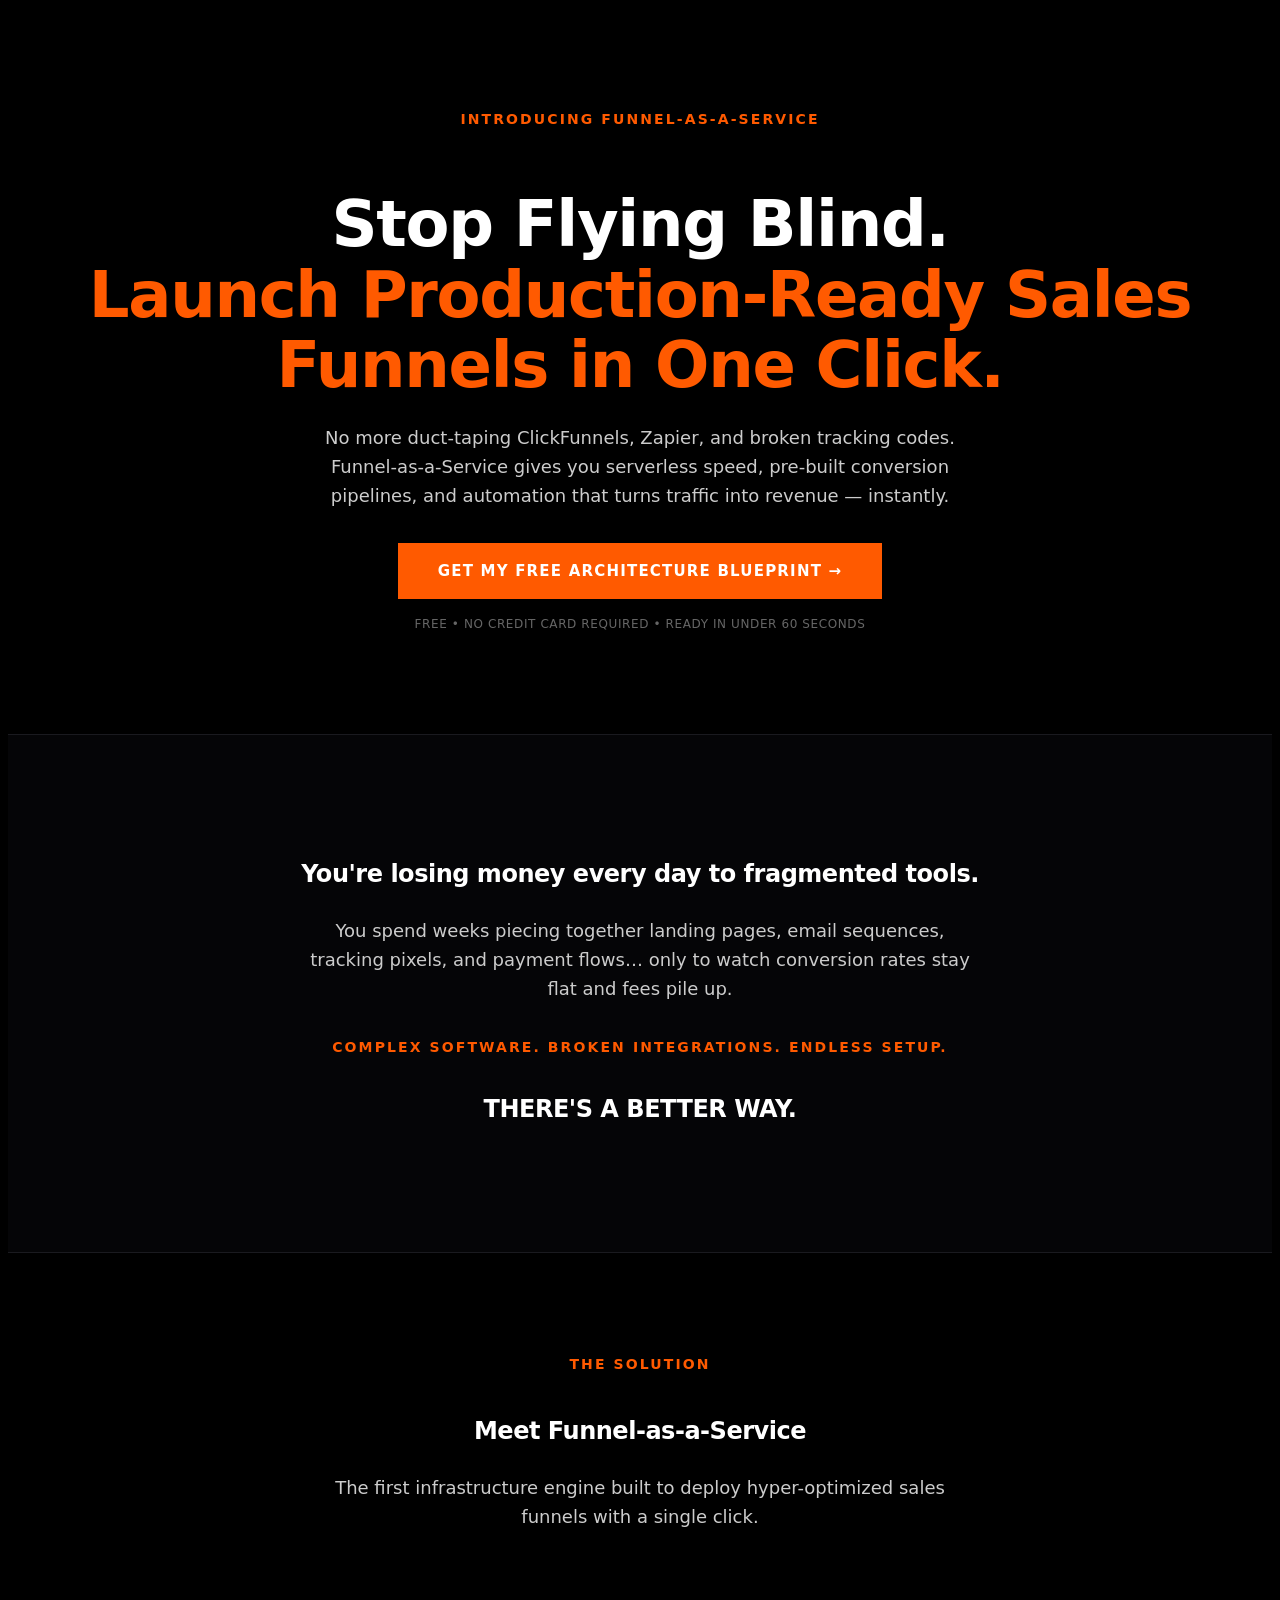
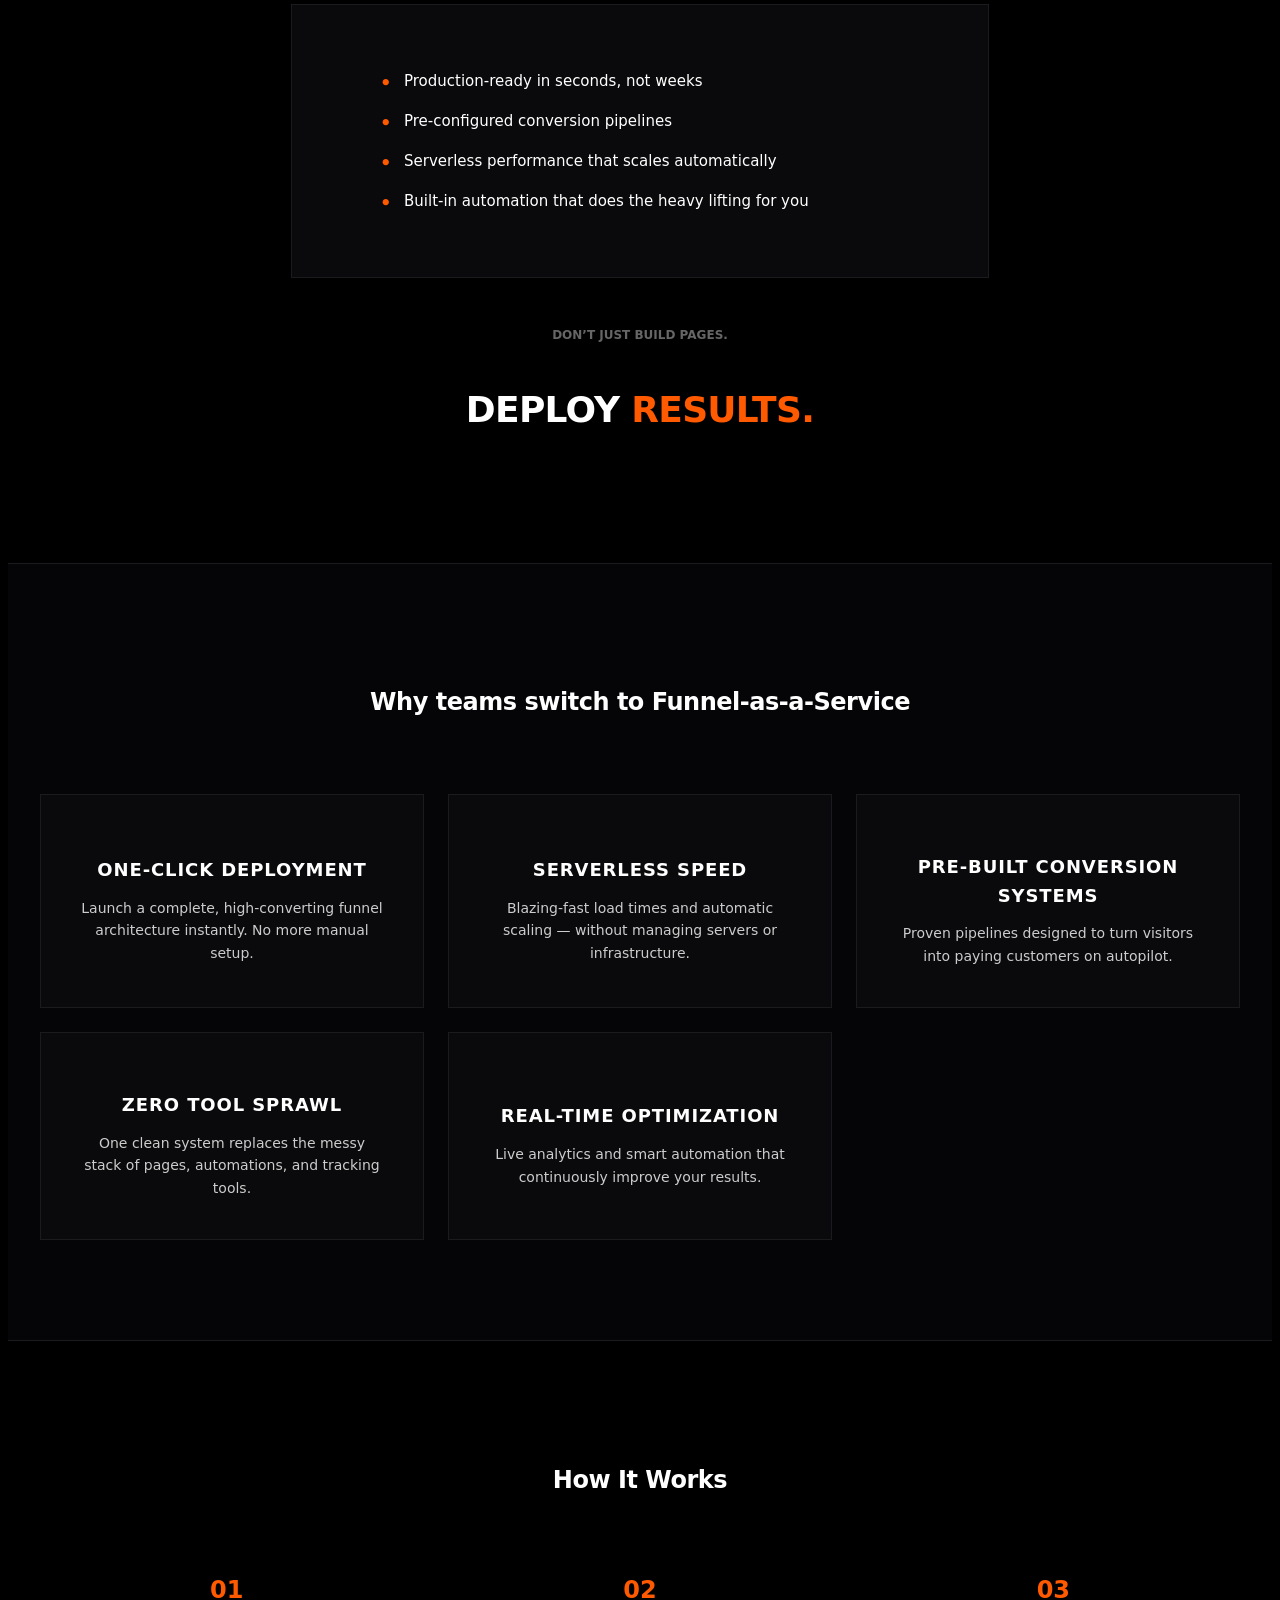
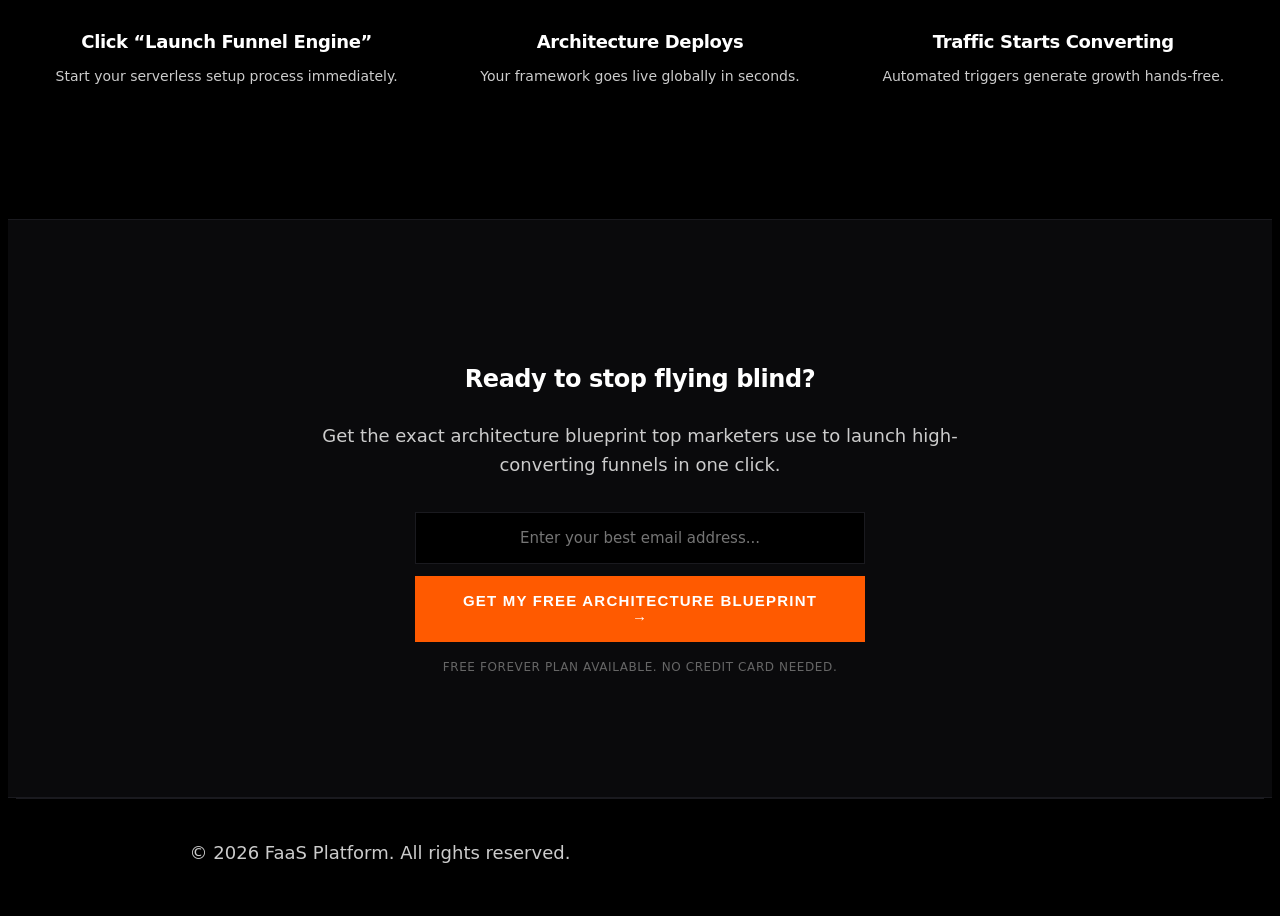
<file: index.html>
<!DOCTYPE html>
<html lang="en">
<head>
    <meta charset="UTF-8">
    <meta name="viewport" content="width=device-width, initial-scale=1.0">
    <title>Funnel-as-a-Service | Deploy High-Converting Funnels</title>
    <link rel="stylesheet" href="style.css">

<!-- Primary Meta Tags -->
<title>Funnel-as-a-Service (FaaS) | On-Demand Marketing & Sales Funnels</title>
<meta name="title" content="Funnel-as-a-Service (FaaS) | On-Demand Marketing & Sales Funnels">
<meta name="keywords" content="funnel as a service, faas, sales funnels, marketing automation, landing page software, conversion optimization">
<meta name="description" content="Deploy high-converting sales funnels in seconds. Funnel-as-a-Service gives you the speed, optimization, and analytics." />

<!-- Open Graph / Facebook / LinkedIn / Discord -->
<meta property="og:type" content="website" />
<meta property="og:url" content="https://github.com/logicmindstech/faas-platform.git" />
<meta property="og:title" content="Funnel-as-a-Service | Deploy High-Converting Funnels" />
<meta property="og:description" content="Deploy high-converting sales funnels in seconds. Funnel-as-a-Service gives you the speed, optimization, and analytics." />
<meta property="og:image" content="https://github.com/logicmindstech/faas-platform.git/assets/og-image.png" />
<meta property="og:site_name" content="Funnel-as-a-Service" />

<!-- X / Twitter -->
<meta property="twitter:card" content="summary_large_image" />
<meta property="twitter:url" content="https://github.com/logicmindstech/faas-platform.git" />
<meta property="twitter:title" content="Funnel-as-a-Service | Deploy High-Converting Funnels" />
<meta property="twitter:description" content="Deploy high-converting sales funnels in seconds. Funnel-as-a-Service gives you the speed, optimization, and analytics." />
<meta property="twitter:image" content="https://github.com/logicmindstech/faas-platform.git/assets/og-image.png" />

<!-- Google tag (gtag.js) -->
<script async src="https://www.googletagmanager.com/gtag/js?id=G-HSPZNM5XJF"></script>
<script>
  window.dataLayer = window.dataLayer || [];
  function gtag(){dataLayer.push(arguments);}
  gtag('js', new Date());

  gtag('config', 'G-HSPZNM5XJF');
</script>


</head>
<body>

    <!-- HERO SECTION -->
    <header>
        <span class="section-kicker">Introducing Funnel-as-a-Service</span>
        <h1 style="font-size: clamp(2.5rem, 5vw, 4.5rem); line-height: 1.1;">
            Stop Flying Blind.<br>
            <span class="orange-accent">Launch Production-Ready Sales Funnels in One Click.</span>
        </h1>
        <p>
            No more duct-taping ClickFunnels, Zapier, and broken tracking codes. Funnel-as-a-Service gives you serverless speed, pre-built conversion pipelines, and automation that turns traffic into revenue — instantly.
        </p>
        <a href="#cta" class="cta-button">Get My Free Architecture Blueprint &rarr;</a>
        <div class="sub-cta-text">Free &bull; No credit card required &bull; Ready in under 60 seconds</div>
    </header>

    <!-- PROBLEM SECTION -->
    <div class="border-divider">
        <section>
            <h2>You're losing money every day to fragmented tools.</h2>
            <p>
                You spend weeks piecing together landing pages, email sequences, tracking pixels, and payment flows… only to watch conversion rates stay flat and fees pile up.
            </p>
            <div class="section-kicker" style="margin-bottom: 8px;">Complex software. Broken integrations. Endless setup.</div>
            <h3 style="font-size: 24px; text-transform: uppercase;">There's a better way.</h3>
        </section>
    </div>

    <!-- SOLUTION SECTION -->
    <section>
        <span class="section-kicker">The Solution</span>
        <h2>Meet Funnel-as-a-Service</h2>
        <p>
            The first infrastructure engine built to deploy hyper-optimized sales funnels with a single click.
        </p>

        <!-- Centered Core Features Box Block -->
        <div class="portfolio-card">
            <ul>
                <li>Production-ready in seconds, not weeks</li>
                <li>Pre-configured conversion pipelines</li>
                <li>Serverless performance that scales automatically</li>
                <li>Built-in automation that does the heavy lifting for you</li>
            </ul>
        </div>

        <div style="margin-top: 48px;">
            <p style="font-size: 12px; font-weight: bold; text-transform: uppercase; color: #666666; margin-bottom: 4px;">Don’t just build pages.</p>
            <h3 style="font-size: 36px; text-transform: uppercase; font-weight: 900;">Deploy <span class="orange-accent">results.</span></h3>
        </div>
    </section>

    <!-- BENEFITS / FEATURES GRID -->
    <div class="border-divider">
        <section>
            <h2>Why teams switch to Funnel-as-a-Service</h2>
            
            <div class="features-grid">
                <!-- Card 1 -->
                <div class="grid-item">
                    <h3>One-Click Deployment</h3>
                    <p>Launch a complete, high-converting funnel architecture instantly. No more manual setup.</p>
                </div>
                <!-- Card 2 -->
                <div class="grid-item">
                    <h3>Serverless Speed</h3>
                    <p>Blazing-fast load times and automatic scaling — without managing servers or infrastructure.</p>
                </div>
                <!-- Card 3 -->
                <div class="grid-item">
                    <h3>Pre-Built Conversion Systems</h3>
                    <p>Proven pipelines designed to turn visitors into paying customers on autopilot.</p>
                </div>
                <!-- Card 4 -->
                <div class="grid-item">
                    <h3>Zero Tool Sprawl</h3>
                    <p>One clean system replaces the messy stack of pages, automations, and tracking tools.</p>
                </div>
                <!-- Card 5 -->
                <div class="grid-item">
                    <h3>Real-Time Optimization</h3>
                    <p>Live analytics and smart automation that continuously improve your results.</p>
                </div>
            </div>
        </section>
    </div>

    <!-- HOW IT WORKS (3 STEPS) -->
    <section>
        <h2>How It Works</h2>
        <div class="steps-container">
            <div>
                <div class="step-num">01</div>
                <h3 style="font-size: 18px; margin-bottom: 8px;">Click “Launch Funnel Engine”</h3>
                <p style="font-size: 14px;">Start your serverless setup process immediately.</p>
            </div>
            <div>
                <div class="step-num">02</div>
                <h3 style="font-size: 18px; margin-bottom: 8px;">Architecture Deploys</h3>
                <p style="font-size: 14px;">Your framework goes live globally in seconds.</p>
            </div>
            <div>
                <div class="step-num">03</div>
                <h3 style="font-size: 18px; margin-bottom: 8px;">Traffic Starts Converting</h3>
                <p style="font-size: 14px;">Automated triggers generate growth hands-free.</p>
            </div>
        </div>
    </section>

            <!-- FINAL CTA SECTION (Integrated with Formspree AJAX Flow) -->
    <div class="border-divider" id="cta" style="background-color: #0A0A0C;">
        <section style="padding: 120px 24px; display: flex; flex-direction: column; align-items: center; text-align: center;">
            <h2>Ready to stop flying blind?</h2>
            <p style="margin-bottom: 32px;">
                Get the exact architecture blueprint top marketers use to launch high-converting funnels in one click.
            </p>
            
            <!-- Standard Form Tag pointing to your Formspree ID -->
            <form id="landingForm" action="https://formspree.io/f/mgaojana" method="POST" style="margin: 0 auto; width: 100%; max-width: 450px; display: flex; flex-direction: column; gap: 12px; box-sizing: border-box;">
                <!-- Important: The 'name' attribute ensures data map rows pass cleanly to your Google Sheet -->
                <input type="email" name="Lead_Email" id="userEmail" placeholder="Enter your best email address..." required 
                       style="width: 100%; padding: 16px; background-color: #000000; border: 1px solid #1A1A1F; color: #FFFFFF; font-size: 15px; text-align: center; border-radius: 0; box-sizing: border-box; font-family: inherit;">
                <button type="submit" class="cta-button" style="width: 100%; box-sizing: border-box;">Get My Free Architecture Blueprint &rarr;</button>
            </form>
            
            <div class="sub-cta-text" style="margin-top: 16px;">Free forever plan available. No credit card needed.</div>
        </section>
    </div>

    <!-- FOOTER SECTION -->
    <footer style="padding: 40px 24px; font-size: 12px; color: #444444; border-top: 1px solid #1A1A1F; max-width: 1200px; margin: 0 auto; text-align: center;">
        <p style="margin: 0;">&copy; 2026 FaaS Platform. All rights reserved.</p>
    </footer>

    <!-- BACKGROUND SEND ENGINE INTERACTION CONTROL -->
    <script>
        document.getElementById('landingForm').addEventListener('submit', function(event) {
            // Stop traditional page refreshing behavior
            event.preventDefault();
            
            const form = event.target;
            const data = new FormData(form);
            const button = form.querySelector('button[type="submit"]');
            
            // Visual feedback loop state toggle
            button.innerText = "COMPILING PIPELINE...";
            button.style.opacity = "0.7";
            button.disabled = true;

            // Submit directly via AJAX background fetch parameters
            fetch(form.action, {
                method: form.method,
                body: data,
                headers: {
                    'Accept': 'application/json'
                }
            }).then(response => {
                if (response.ok) {
                    // Send user straight onto the next step seamlessly
                    window.location.href = 'thankyou.html';
                } else {
                    alert('Submission failed. Check your configuration parameters or try again.');
                    button.innerText = "Get My Free Architecture Blueprint →";
                    button.style.opacity = "1";
                    button.disabled = false;
                }
            }).catch(error => {
                // Allows local offline testing to slide past fetch constraints smoothly
                console.log('Offline mode context fallback validation detected:', error);
                window.location.href = 'thankyou.html';
            });
        });
    </script>

</body>
</html>
</file>
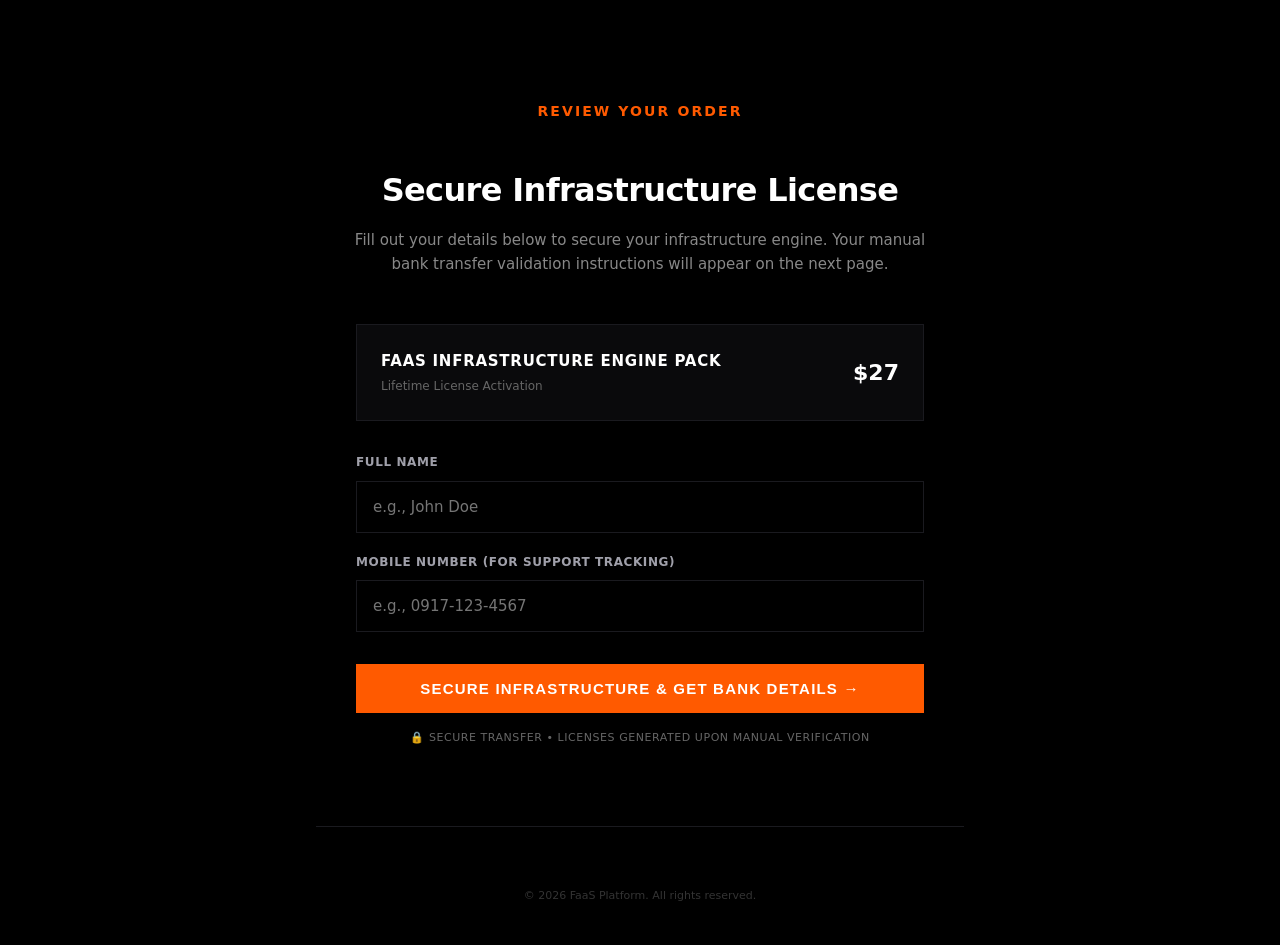
<file: checkout.html>
<!DOCTYPE html>
<html lang="en">
<head>
    <meta charset="UTF-8">
    <meta name="viewport" content="width=device-width, initial-scale=1.0">
    <title>Secure Infrastructure Checkout | FaaS</title>
    <!-- Linked to your external stylesheet -->
    <link rel="stylesheet" href="style.css">
    <!-- Google tag (gtag.js) -->
<script async src="https://www.googletagmanager.com/gtag/js?id=G-HSPZNM5XJF"></script>
<script>
  window.dataLayer = window.dataLayer || [];
  function gtag(){dataLayer.push(arguments);}
  gtag('js', new Date());

  gtag('config', 'G-HSPZNM5XJF');
</script>
    <style>
        /* Global structure overrides to ensure strict pitch black and centering */
        body {
            background-color: #000000 !important;
            margin: 0;
            padding: 0;
            display: flex;
            flex-direction: column;
            align-items: center;
            justify-content: center;
            text-align: center;
        }

        /* Unified Layout Wrapper forcing strict identical widths */
        .unified-container {
            width: 100%;
            max-width: 600px;
            margin: 0 auto;
            padding: 0 16px;
            display: flex;
            flex-direction: column;
            align-items: center;
            box-sizing: border-box;
        }

        /* Fixed Product Item Box Component */
        .product-summary-card {
            background-color: #0A0A0C;
            border: 1px solid #1A1A1F;
            padding: 24px;
            width: 100%;
            margin-bottom: 32px;
            display: flex;
            justify-content: space-between;
            align-items: center;
            box-sizing: border-box;
            text-align: left;
        }

        /* Input Form Element Controls over solid black */
        .form-input {
            width: 100%;
            padding: 16px;
            background-color: #000000;
            border: 1px solid #1A1A1F;
            color: #FFFFFF;
            font-size: 15px;
            margin-bottom: 20px;
            border-radius: 0;
            box-sizing: border-box;
            font-family: inherit;
        }
        .form-input:focus {
            border-color: #FF5A00;
            outline: none;
        }

        .form-label {
            display: block;
            text-align: left;
            font-size: 12px;
            font-weight: 700;
            text-transform: uppercase;
            letter-spacing: 0.05em;
            color: #A0A0AA;
            margin-bottom: 8px;
            width: 100%;
        }

        /* Unified Full-Width Submit Block */
        .full-width-btn {
            width: 100%;
            box-sizing: border-box;
            text-align: center;
        }
    </style>
</head>
<body class="bg-black text-gray-200 antialiased">

    <!-- CHECKOUT HEADER PRESENTATION CONTAINER -->
    <section style="padding: 100px 0 40px 0; width: 100%; display: flex; flex-direction: column; align-items: center;">
        <span class="section-kicker">Review Your Order</span>
        <h1 style="font-size: 32px; margin-bottom: 12px; color: #FFFFFF; text-align: center; padding: 0 16px;">
            Secure Infrastructure License
        </h1>
        <p style="font-size: 15px; color: #888888; max-width: 600px; margin: 0 auto 48px auto; text-align: center; padding: 0 16px; line-height: 1.6;">
            Fill out your details below to secure your infrastructure engine. Your manual bank transfer validation instructions will appear on the next page.
        </p>

        <!-- THE UNIFIED STRUCTURAL CONTAINER -->
        <div class="unified-container">
            
            <!-- Box 1: Product Summary Card (Bounded to 600px) -->
            <div class="product-summary-card">
                <div>
                    <h3 style="font-size: 15px; margin: 0; text-transform: uppercase; letter-spacing: 0.05em; font-weight: 700;">
                        FaaS Infrastructure Engine Pack
                    </h3>
                    <p style="font-size: 12px; color: #666666; margin: 4px 0 0 0;">Lifetime License Activation</p>
                </div>
                <div style="font-size: 22px; font-weight: 900; color: #FFFFFF;">$27</div>
            </div>

            <!-- Box 2: Billing Input Information Form pointing to Formspree -->
            <form id="checkoutForm" action="https://formspree.io/f/maeqgepv" method="POST">
                <!-- Explicit 'name' tags define spreadsheet headers inside Google Sheets -->
                <label class="form-label">Full Name</label>
                <input type="text" name="Buyer_Full_Name" id="fullName" class="form-input" placeholder="e.g., John Doe" required>

                <label class="form-label">Mobile Number (For Support Tracking)</label>
                <input type="tel" name="Buyer_Mobile_Number" id="mobileNumber" class="form-input" placeholder="e.g., 0917-123-4567" required>

                <!-- Box 3: Form Action Buttons -->
                <button type="submit" class="cta-button full-width-btn" style="margin-top: 12px;">
                    Secure Infrastructure & Get Bank Details &rarr;
                </button>
                
                <div class="sub-cta-text" style="color: #666666; font-size: 11px; margin-top: 16px; text-align: center; width: 100%;">
                    🔒 Secure Transfer &bull; Licenses generated upon manual verification
                </div>
            </form>

        </div>
    </section>

    <!-- FOOTER SECTION -->
    <footer style="padding: 60px 24px 40px 24px; font-size: 12px; color: #444444; border-top: 1px solid #1A1A1F; width: 100%; max-width: 600px; margin: 40px auto 0 auto; text-align: center;">
        <p style="font-size: 11px; color: #333333; margin: 0;">&copy; 2026 FaaS Platform. All rights reserved.</p>
    </footer>

    <!-- BACKGROUND SEND ENGINE INTERACTION CONTROL -->
    <script>
        document.getElementById('checkoutForm').addEventListener('submit', function(event) {
            event.preventDefault();

            const form = event.target;
            const data = new FormData(form);
            const button = form.querySelector('button[type="submit"]');

            // Visual loading state updates
            button.innerText = "SECURING LICENSE HOLD...";
            button.style.opacity = "0.7";
            button.disabled = true;

            // Submit directly via AJAX background fetch parameters
            fetch(form.action, {
                method: form.method,
                body: data,
                headers: {
                    'Accept': 'application/json'
                }
            }).then(response => {
                if (response.ok) {
                    window.location.href = 'payment-details.html';
                } else {
                    alert('Submission error. Please check form settings.');
                    button.innerText = "Secure Infrastructure & Get Bank Details →";
                    button.style.opacity = "1";
                    button.disabled = false;
                }
            }).catch(error => {
                // Offline fallback logic to pass browser checks during local testing
                console.log('Local sandbox context bypass executed:', error);
                window.location.href = 'payment-details.html';
            });
        });
    </script>

</body>
</html>
</file>
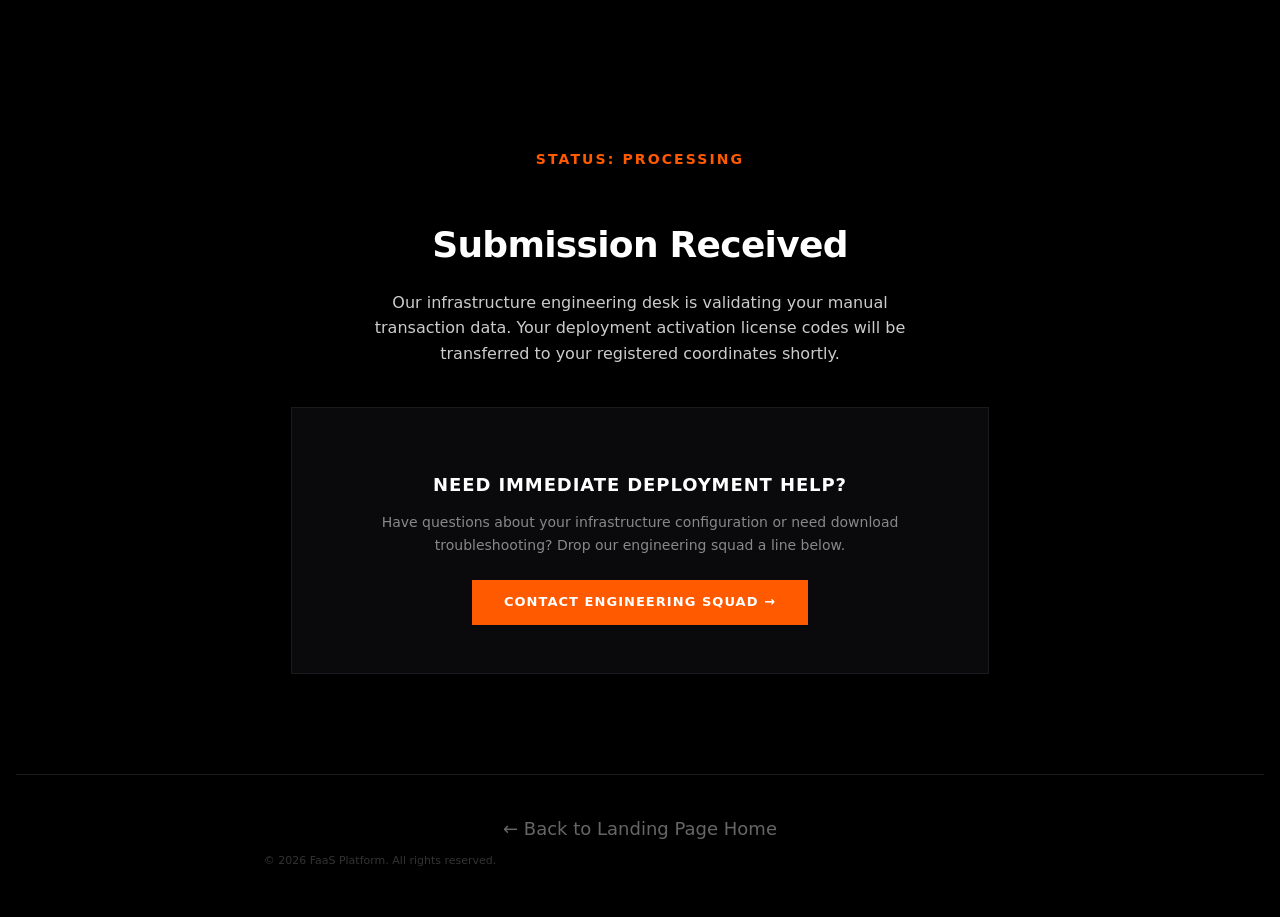
<file: customer-care.html>
<!DOCTYPE html>
<html lang="en">
<head>
    <meta charset="UTF-8">
    <meta name="viewport" content="width=device-width, initial-scale=1.0">
    <title>Verification Desk | FaaS Support</title>
    <link rel="stylesheet" href="style.css">
    <!-- Google tag (gtag.js) -->
<script async src="https://www.googletagmanager.com/gtag/js?id=G-HSPZNM5XJF"></script>
<script>
  window.dataLayer = window.dataLayer || [];
  function gtag(){dataLayer.push(arguments);}
  gtag('js', new Date());

  gtag('config', 'G-HSPZNM5XJF');
</script>
</head>
<body class="bg-black text-gray-200 antialiased">

    <section style="padding-top: 140px; padding-bottom: 100px; text-align: center;">
        <span class="section-kicker">Status: Processing</span>
        
        <h1 style="font-size: 36px; color: #FFFFFF; margin-bottom: 16px;">Submission Received</h1>
        <p style="max-width: 550px; margin: 0 auto 40px auto; color: #CCCCCC; font-size: 16px;">
            Our infrastructure engineering desk is validating your manual transaction data. Your deployment activation license codes will be transferred to your registered coordinates shortly.
        </p>

        <!-- Customer Care Box -->
        <div class="portfolio-card" style="max-width: 600px; text-align: center; margin: 0 auto;">
            <h2 style="font-size: 18px; color: #FFF; margin-bottom: 12px; text-transform: uppercase; letter-spacing: 0.05em;">Need Immediate Deployment Help?</h2>
            <p style="font-size: 14px; color: #888888; margin-bottom: 24px;">
                Have questions about your infrastructure configuration or need download troubleshooting? Drop our engineering squad a line below.
            </p>
            
            <a href="mailto:marvin.blindspot@gmail.com" class="cta-button" style="font-size: 13px; padding: 12px 32px;">Contact Engineering Squad &rarr;</a>
        </div>
    </section>

    <!-- FOOTER -->
    <footer style="padding: 40px 24px; font-size: 12px; color: #444444; border-top: 1px solid #1A1A1F; max-width: 1200px; margin: 0 auto; text-align: center;">
        <p style="margin-bottom: 8px;"><a href="index.html" style="color: #666666; text-decoration: none;">&larr; Back to Landing Page Home</a></p>
        <p style="font-size: 11px; color: #333333; margin: 0;">&copy; 2026 FaaS Platform. All rights reserved.</p>
    </footer>

</body>
</html>
</file>
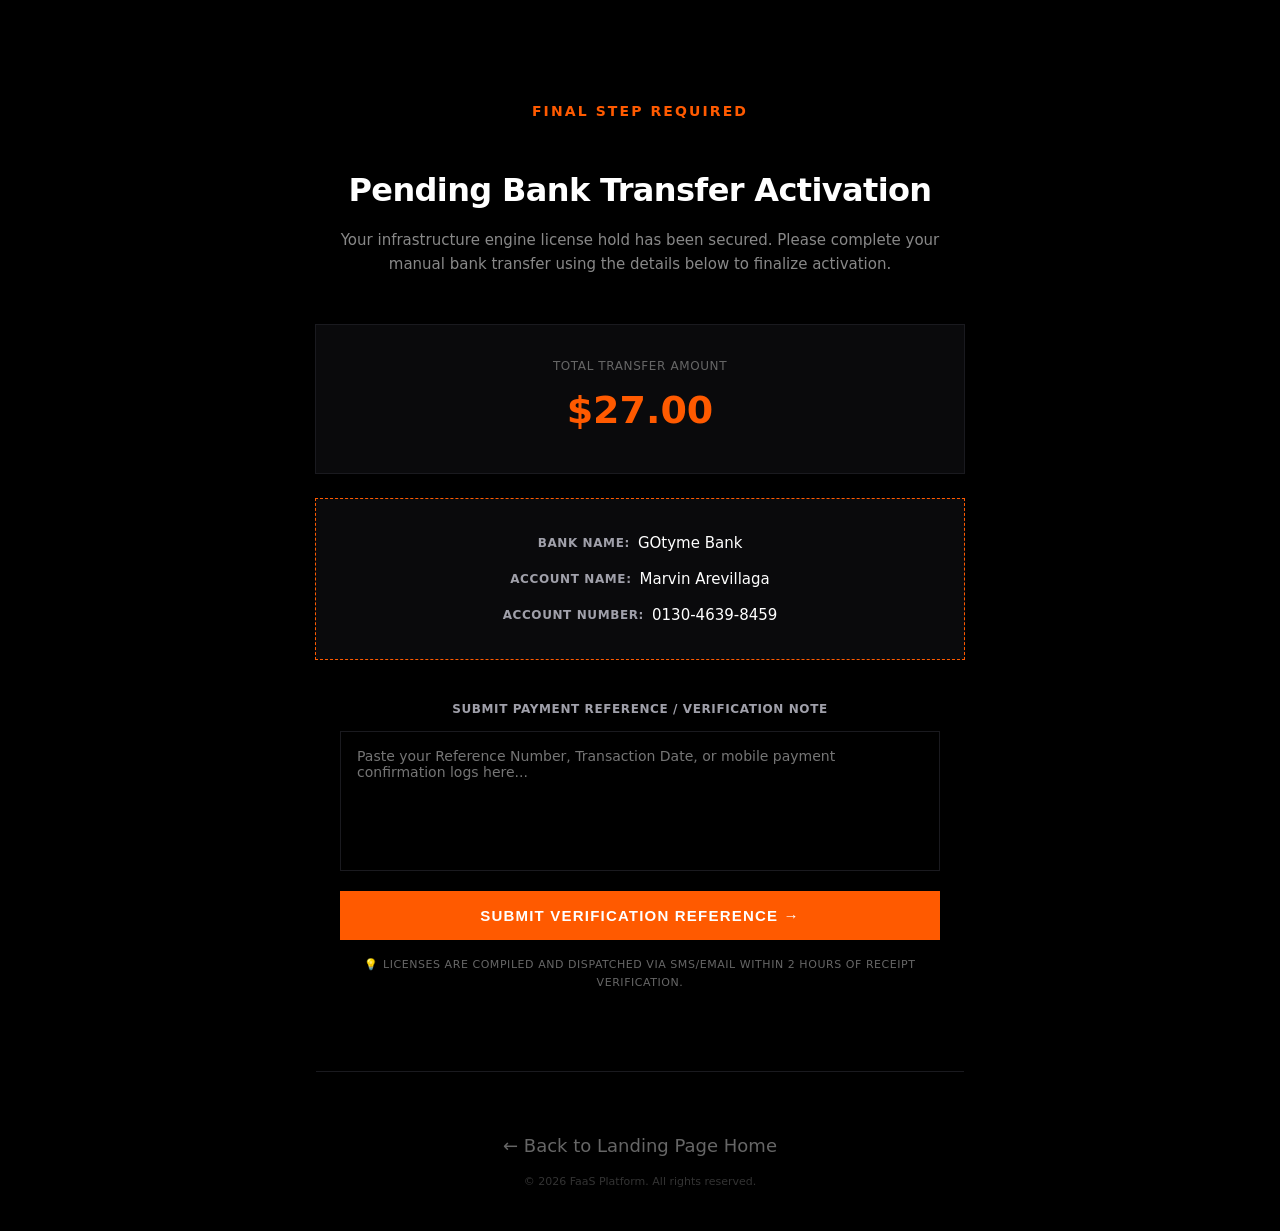
<file: payment-details.html>
<!DOCTYPE html>
<html lang="en">
<head>
    <meta charset="UTF-8">
    <meta name="viewport" content="width=device-width, initial-scale=1.0">
    <title>Complete Your Transfer | FaaS</title>
    <!-- Linked to your external stylesheet -->
    <link rel="stylesheet" href="style.css">
    <!-- Google tag (gtag.js) -->
<script async src="https://www.googletagmanager.com/gtag/js?id=G-HSPZNM5XJF"></script>
<script>
  window.dataLayer = window.dataLayer || [];
  function gtag(){dataLayer.push(arguments);}
  gtag('js', new Date());

  gtag('config', 'G-HSPZNM5XJF');
</script>
    <style>
        /* Global structure overrides to ensure strict pitch black and centering */
        body {
            background-color: #000000 !important;
            margin: 0;
            padding: 0;
            display: flex;
            flex-direction: column;
            align-items: center;
            justify-content: center;
            text-align: center;
        }

        /* Unified Layout Wrapper forcing strict identical widths */
        .unified-container {
            width: 100%;
            max-width: 600px; /* Forces every child box to lock onto this exact width line */
            margin: 0 auto;
            padding: 0 16px;
            display: flex;
            flex-direction: column;
            align-items: center;
        }

        /* Fixed Value Card Component */
        .value-display-card {
            background-color: #0A0A0C;
            border: 1px solid #1A1A1F;
            padding: 32px 24px;
            width: 100%;
            margin-bottom: 24px;
            text-align: center;
        }

        /* Fixed Bank Presentation Component */
        .bank-details-box {
            background-color: #0A0A0C;
            border: 1px dashed #FF5A00;
            padding: 32px 24px;
            margin-bottom: 40px;
            width: 100%;
            text-align: center;
        }

        .bank-row {
            margin-bottom: 12px;
            font-size: 15px;
            color: #FFFFFF;
            display: flex;
            justify-content: center;
            align-items: center;
            gap: 8px;
        }

        .bank-row:last-child {
            margin-bottom: 0;
        }

        .bank-row strong {
            color: #A0A0AA;
            text-transform: uppercase;
            font-size: 12px;
            letter-spacing: 0.05em;
        }

        /* Fixed Full-Width Textarea Box */
        .form-textarea {
            width: 100%;
            height: 140px;
            padding: 16px;
            background-color: #000000;
            border: 1px solid #1A1A1F;
            color: #FFFFFF;
            font-size: 14px;
            margin-bottom: 20px;
            resize: none;
            font-family: inherit;
            box-sizing: border-box;
        }

        .form-textarea:focus {
            border-color: #FF5A00;
            outline: none;
        }

        /* Unified Full-Width Submit Block */
        .full-width-btn {
            width: 100%;
            box-sizing: border-box;
            text-align: center;
        }
    </style>
</head>
<body class="bg-black text-gray-200 antialiased">

    <!-- MAIN INSTRUCTION GRAPHIC WRAPPER -->
    <section style="padding: 100px 0 40px 0; width: 100%; display: flex; flex-direction: column; align-items: center;">
        <span class="section-kicker">Final Step Required</span>
        <h1 style="font-size: 32px; margin-bottom: 12px; color: #FFFFFF; text-align: center; padding: 0 16px;">
            Pending Bank Transfer Activation
        </h1>
        <p style="font-size: 15px; color: #888888; max-width: 600px; margin: 0 auto 48px auto; text-align: center; padding: 0 16px;">
            Your infrastructure engine license hold has been secured. Please complete your manual bank transfer using the details below to finalize activation.
        </p>

        <!-- THE UNIFIED STRUCTURAL CONTAINER -->
        <div class="unified-container">
            
            <!-- Box 1: Value Card (Bounded to 600px) -->
            <div class="value-display-card">
                <p style="font-size: 12px; color: #666666; margin: 0 0 4px 0; text-transform: uppercase; letter-spacing: 0.05em;">
                    Total Transfer Amount
                </p>
                <div style="font-size: 38px; font-weight: 900; color: #FF5A00;">$27.00</div>
            </div>

            <!-- Box 2: Bank Frame (Bounded to 600px) -->
            <div class="bank-details-box">
                <div class="bank-row"><strong>Bank Name:</strong> GOtyme Bank</div>
                <div class="bank-row"><strong>Account Name:</strong> Marvin Arevillaga</div>
                <div class="bank-row"><strong>Account Number:</strong> 0130-4639-8459</div>
            </div>

            <!-- Box 3: Form Block (Bounded to 600px) -->
                        <!-- Post-Transfer Action Input Form linked to Formspree -->
            <form id="paymentVerificationForm" action="https://formspree.io/f/maeqgepv" method="POST" style="width: 100%; display: flex; flex-direction: column; align-items: center;">
                
                <label style="display: block; font-size: 12px; font-weight: 700; text-transform: uppercase; color: #A0A0AA; margin-bottom: 12px; letter-spacing: 0.05em; text-align: center; width: 100%;">
                    Submit Payment Reference / Verification Note
                </label>
                
                <!-- The 'name' attribute determines the column header label inside your Google Sheet -->
                <textarea name="Payment_Reference_Logs" id="paymentRefNotes" class="form-textarea" placeholder="Paste your Reference Number, Transaction Date, or mobile payment confirmation logs here..." required></textarea>

                <button type="submit" class="cta-button full-width-btn">
                    Submit Verification Reference &rarr;
                </button>
                
                <div class="sub-cta-text" style="color: #666666; font-size: 11px; margin-top: 16px; text-align: center; width: 100%;">
                    💡 Licenses are compiled and dispatched via SMS/Email within 2 hours of receipt verification.
                </div>
                
            </form>

    <script>
        document.getElementById('paymentVerificationForm').addEventListener('submit', function(event) {
            event.preventDefault();
            
            const form = event.target;
            const data = new FormData(form);
            const button = form.querySelector('button[type="submit"]');
            
            button.innerText = "VERIFYING REFERENCE...";
            button.style.opacity = "0.7";
            button.disabled = true;

            fetch(form.action, {
                method: form.method,
                body: data,
                headers: {
                    'Accept': 'application/json'
                }
            }).then(response => {
                if (response.ok) {
                    window.location.href = 'customer-care.html';
                } else {
                    alert('Submission error. Please verify input fields.');
                    button.innerText = "Submit Verification Reference →";
                    button.style.opacity = "1";
                    button.disabled = false;
                }
            }).catch(error => {
                console.log('Local offline sandbox execution shortcut taken:', error);
                window.location.href = 'customer-care.html';
            });
        });
    </script>


        </div>
    </section>

    <!-- FOOTER SECTION -->
    <footer style="padding: 60px 24px 40px 24px; font-size: 12px; color: #444444; border-top: 1px solid #1A1A1F; width: 100%; max-width: 600px; margin: 40px auto 0 auto; text-align: center;">
        <p style="margin-bottom: 12px;"><a href="index.html" style="color: #666666; text-decoration: none;">&larr; Back to Landing Page Home</a></p>
        <p style="font-size: 11px; color: #333333; margin: 0;">&copy; 2026 FaaS Platform. All rights reserved.</p>
    </footer>

    <!-- LOGIC HANDLER -->
    <script>
        document.getElementById('paymentVerificationForm').addEventListener('submit', function(event) {
            event.preventDefault();
            const referenceInput = document.getElementById('paymentRefNotes').value;
            if(!referenceInput.trim()) {
                alert('Please supply verification coordinates.');
                return;
            }
            window.location.href = 'customer-care.html';
        });
    </script>

</body>
</html>
</file>
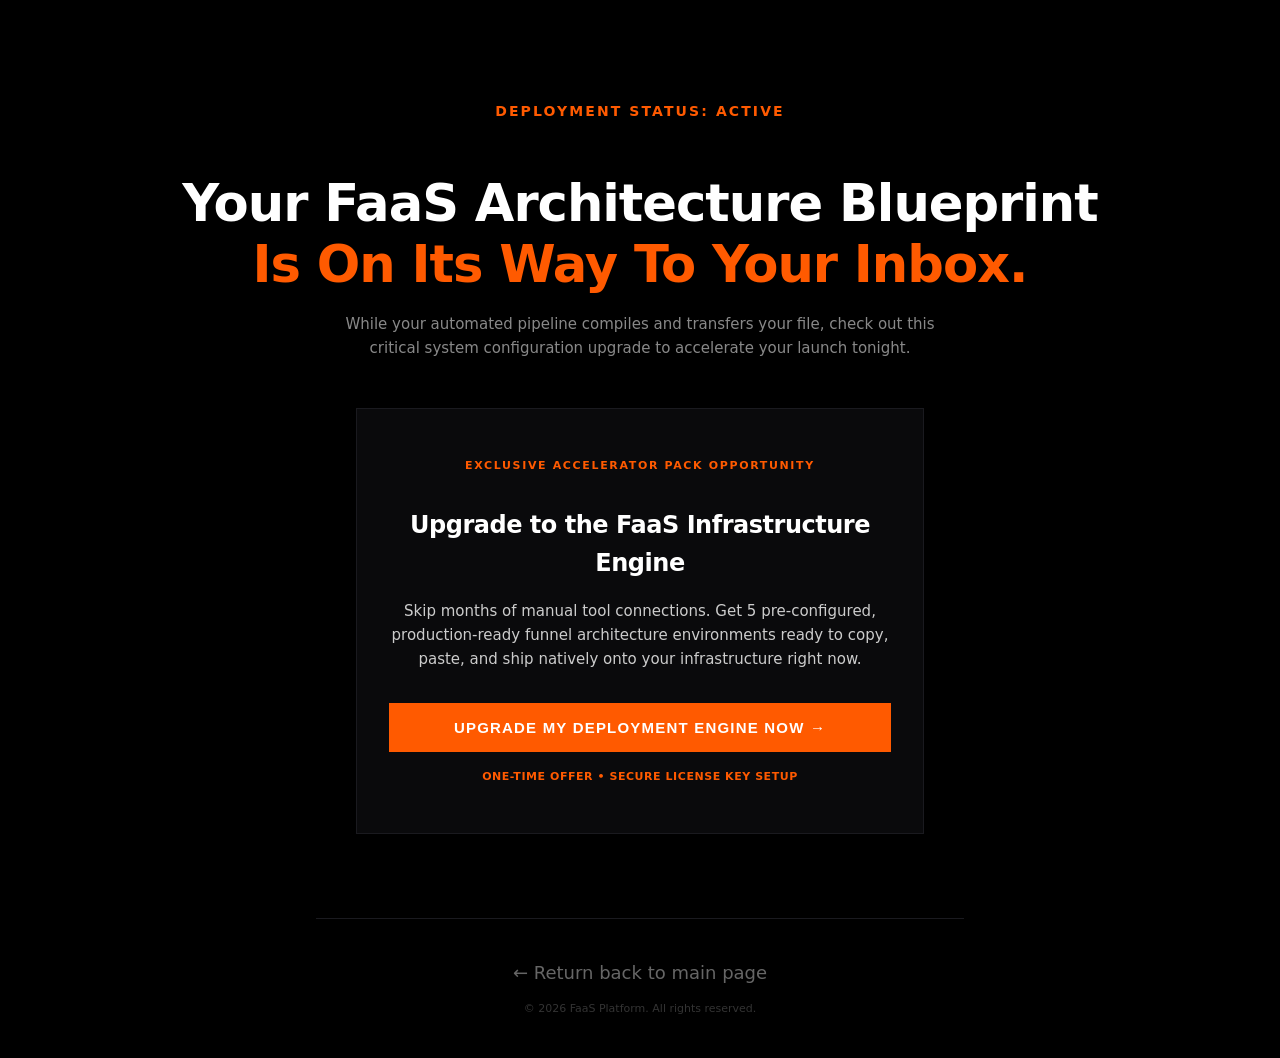
<file: thankyou.html>
<!DOCTYPE html>
<html lang="en">
<head>
    <meta charset="UTF-8">
    <meta name="viewport" content="width=device-width, initial-scale=1.0">
    <title>Blueprint Deployment Initiated | FaaS</title>
    <!-- Linked to your external stylesheet -->
    <link rel="stylesheet" href="style.css">
    <!-- Google tag (gtag.js) -->
<script async src="https://www.googletagmanager.com/gtag/js?id=G-HSPZNM5XJF"></script>
<script>
  window.dataLayer = window.dataLayer || [];
  function gtag(){dataLayer.push(arguments);}
  gtag('js', new Date());

  gtag('config', 'G-HSPZNM5XJF');
</script>
    <style>
        /* Global structure overrides to ensure strict pitch black and centering */
        body {
            background-color: #000000 !important;
            margin: 0;
            padding: 0;
            display: flex;
            flex-direction: column;
            align-items: center;
            justify-content: center;
            text-align: center;
        }

        /* Unified Layout Wrapper forcing strict identical widths */
        .unified-container {
            width: 100%;
            max-width: 600px; /* Forces every child box to lock onto this exact width line */
            margin: 0 auto;
            padding: 0 16px;
            display: flex;
            flex-direction: column;
            align-items: center;
            box-sizing: border-box;
        }

        /* Fixed Value Card Component */
        .offer-card {
            background-color: #0A0A0C;
            border: 1px solid #1A1A1F;
            padding: 48px 32px;
            width: 100%;
            margin-bottom: 24px;
            text-align: center;
            box-sizing: border-box;
            display: flex;
            flex-direction: column;
            align-items: center;
        }

        /* Unified Full-Width Submit Block to eliminate overflow glitches */
        .full-width-btn {
            width: 100%;
            box-sizing: border-box;
            text-align: center;
        }
    </style>
</head>
<body class="bg-black text-gray-200 antialiased">

    <!-- THANK YOU / DELIVERY MAIN HEADER CONTAINER -->
    <header style="padding: 100px 0 40px 0; width: 100%; display: flex; flex-direction: column; align-items: center;">
        <span class="section-kicker">Deployment Status: Active</span>
        
        <h1 style="font-size: clamp(2.2rem, 4vw, 3.8rem); line-height: 1.2; margin-bottom: 16px; color: #FFFFFF; text-align: center; padding: 0 16px;">
            Your FaaS Architecture Blueprint<br>
            <span class="orange-accent">Is On Its Way To Your Inbox.</span>
        </h1>
        
        <p style="font-size: 15px; color: #888888; max-width: 600px; margin: 0 auto 48px auto; text-align: center; padding: 0 16px; line-height: 1.6;">
            While your automated pipeline compiles and transfers your file, check out this critical system configuration upgrade to accelerate your launch tonight.
        </p>

        <!-- THE UNIFIED STRUCTURAL CONTAINER -->
        <div class="unified-container">
            
            <!-- Dynamic Offer Box Component (Strictly bounded to 600px layout width lines) -->
            <div class="offer-card">
                <span class="section-kicker" style="font-size: 11px; margin-bottom: 12px;">Exclusive Accelerator Pack Opportunity</span>
                <h2 style="font-size: 24px; margin-bottom: 16px; color: #FFFFFF; font-weight: 800;">Upgrade to the FaaS Infrastructure Engine</h2>
                
                <p style="font-size: 15px; color: #CCCCCC; margin-bottom: 32px; max-width: 100%; line-height: 1.6;">
                    Skip months of manual tool connections. Get 5 pre-configured, production-ready funnel architecture environments ready to copy, paste, and ship natively onto your infrastructure right now.
                </p>

                <!-- Fixed button bounded tightly within container rules -->
                <button type="button" id="upgradeEngineBtn" class="cta-button full-width-btn">
                    Upgrade My Deployment Engine Now &rarr;
                </button>
                
                <div class="sub-cta-text" style="color: #FF5A00; font-weight: bold; margin-top: 16px; font-size: 11px; letter-spacing: 0.05em;">
                    One-time offer &bull; Secure License Key Setup
                </div>
            </div>

        </div>
    </header>

    <!-- FOOTER LINK BACK TO MAIN SITE -->
    <footer style="padding: 40px 24px; font-size: 12px; color: #444444; border-top: 1px solid #1A1A1F; width: 100%; max-width: 600px; margin: 20px auto 0 auto; text-align: center;">
        <p style="margin-bottom: 12px;"><a href="index.html" style="color: #666666; text-decoration: none;">&larr; Return back to main page</a></p>
        <p style="font-size: 11px; color: #333333; margin: 0;">&copy; 2026 FaaS Platform. All rights reserved.</p>
    </footer>

    <!-- INTERACTION REDIRECT ENGINE LINK SCRIPT -->
    <script>
        document.getElementById('upgradeEngineBtn').addEventListener('click', function() {
            window.location.href = 'checkout.html';
        });
    </script>

</body>
</html>
</file>
<file: style.css>
<style>
        /* ==========================================================================
           1. CORE PORTFOLIO STYLING OVERRIDES (Pure Pitch Black & Centered)
           ========================================================================== */
        * {
            box-sizing: border-box;
            margin: 0;
            padding: 0;
        }

        html {
            scroll-behavior: smooth;
        }

        body {
            background-color: #000000; /* Pure Pitch Black */
            color: #E0E0E6; /* High-contrast light text */
            font-family: system-ui, -apple-system, BlinkMacSystemFont, 'Segoe UI', Roboto, sans-serif;
            line-height: 1.6;
            text-align: center; /* Forces overall text alignment centering */
        }

        /* Universal Section Container Styling */
        section, header {
            padding: 100px 24px;
            max-width: 1200px;
            margin: 0 auto;
            display: flex;
            flex-direction: column;
            align-items: center; /* Centers items horizontally */
            justify-content: center;
        }

        /* Typography Controls for Maximum Contrast */
        h1, h2, h3 {
            color: #FFFFFF; /* Pure crisp white for extreme readability */
            font-weight: 800;
            letter-spacing: -0.02em;
            margin-bottom: 24px;
        }

        .orange-accent {
            color: #FF5A00; /* Your exact portfolio accent orange */
        }

        .section-kicker {
            color: #FF5A00;
            font-size: 14px;
            font-weight: 700;
            text-transform: uppercase;
            letter-spacing: 0.15em;
            margin-bottom: 16px;
            display: block;
        }

        p {
            color: #CCCCCC; /* Balanced readability against pitch black */
            font-size: 18px;
            max-width: 680px;
            margin: 0 auto 32px auto;
        }

        /* ==========================================================================
           2. COMPONENT STYLING (Buttons & Feature Cards)
           ========================================================================== */
        .cta-button {
            display: inline-block;
            background-color: #FF5A00;
            color: #FFFFFF;
            font-size: 15px;
            font-weight: 700;
            text-transform: uppercase;
            letter-spacing: 0.08em;
            padding: 16px 40px;
            border: none;
            text-decoration: none;
            cursor: pointer;
            transition: background-color 0.2s ease, transform 0.2s ease;
        }

        .cta-button:hover {
            background-color: #E04F00;
            transform: translateY(-1px);
        }

        .sub-cta-text {
            font-size: 12px;
            color: #666666;
            margin-top: 16px;
            text-transform: uppercase;
            letter-spacing: 0.05em;
        }

        /* Component Background Block Box */
        .portfolio-card {
            background-color: #0A0A0C; /* Subtle separation card */
            border: 1px solid #1A1A1F;
            padding: 48px;
            width: 100%;
            max-width: 600px;
            margin: 40px auto 0 auto;
            text-align: left; /* Left align text inside the wrapper block */
        }

        .portfolio-card ul {
            list-style: none;
        }

        .portfolio-card li {
            position: relative;
            padding-left: 24px;
            margin-bottom: 16px;
            color: #FFFFFF; /* Makes list items pure white text */
            font-size: 15px;
            font-weight: 500;
        }

        .portfolio-card li::before {
            content: "•";
            position: absolute;
            left: 0;
            color: #FF5A00;
            font-weight: bold;
            font-size: 18px;
        }

        /* The 3-Column Grid Block */
        .features-grid {
            display: grid;
            grid-template-columns: repeat(auto-fit, minmax(300px, 1fr));
            gap: 24px;
            width: 100%;
            margin-top: 48px;
        }

        .grid-item {
            background-color: #0A0A0C;
            border: 1px solid #1A1A1F;
            padding: 40px;
            display: flex;
            flex-direction: column;
            align-items: center;
            justify-content: center;
        }

        .grid-item h3 {
            font-size: 18px;
            text-transform: uppercase;
            letter-spacing: 0.05em;
            margin-bottom: 12px;
        }

        .grid-item p {
            font-size: 14px;
            color: #CCCCCC;
            margin-bottom: 0;
        }

        /* 3-Step Row Container Layout */
        .steps-container {
            display: grid;
            grid-template-columns: repeat(auto-fit, minmax(250px, 1fr));
            gap: 40px;
            width: 100%;
            margin-top: 48px;
        }

        .step-num {
            font-size: 24px;
            font-weight: 900;
            color: #FF5A00;
            margin-bottom: 12px;
        }

        .border-divider {
            border-top: 1px solid #1A1A1F;
            border-bottom: 1px solid #1A1A1F;
            background-color: #050507;
            width: 100%;
            max-width: 100%;
        }
    </style>
</file>
